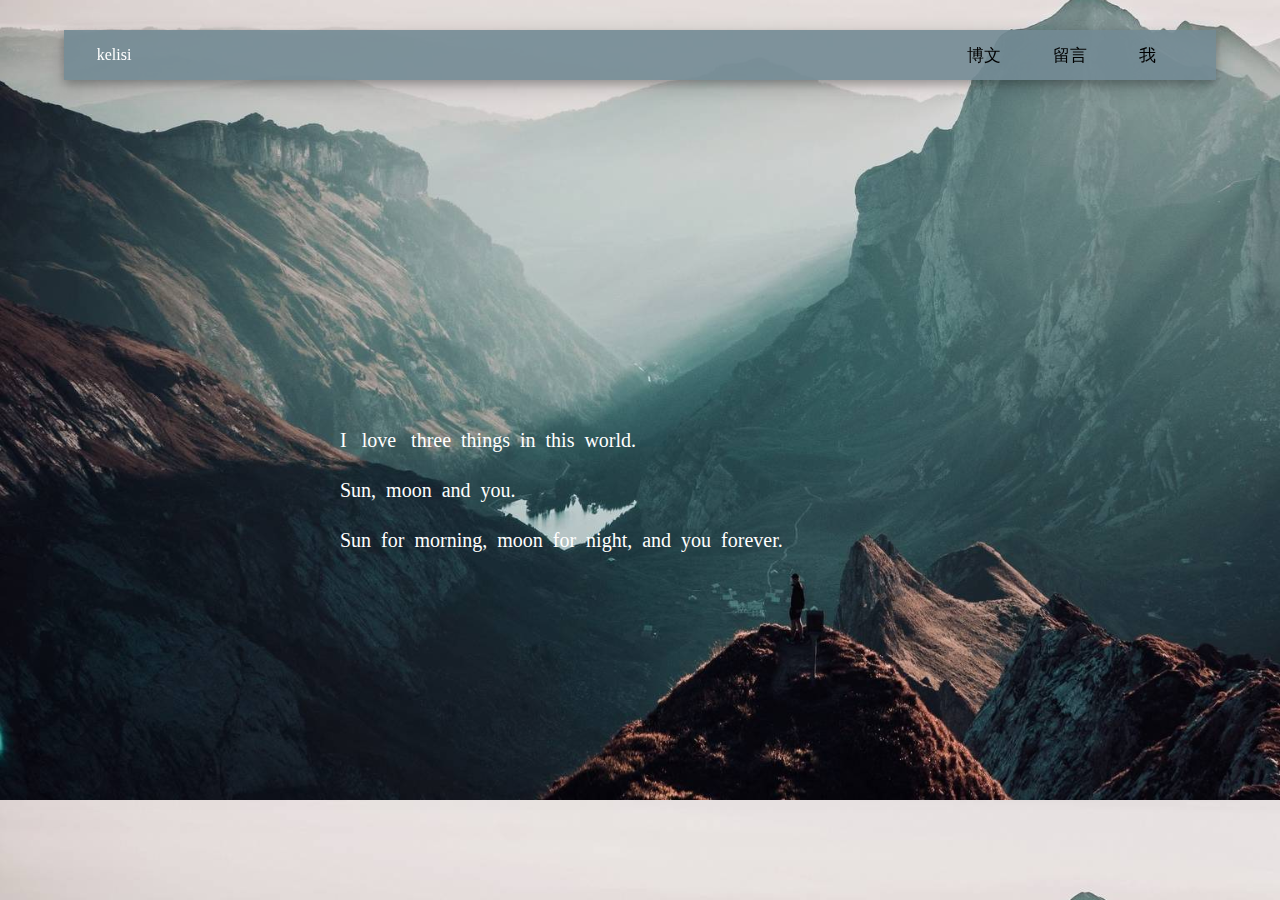
<file: index.html>
<!DOCTYPE html>
<html lang="en">

<head>
    <meta charset="UTF-8">
    <meta http-equiv="X-UA-Compatible" content="IE=edge">
    <meta name="viewport" content="width=device-width, initial-scale=1.0">
    <title>home</title>
    <link rel="stylesheet" href="./css/index.css">
    </link>
    <link rel="stylesheet" href="./css/reset.css">
    </link>
    <link rel="stylesheet" href="./icontfont/iconfont.css">
    </link>
    <link rel="shortcut icon" href="./images/bitbug_favicon.ico" />
    <link rel="stylesheet" href="https://cdnjs.cloudflare.com/ajax/libs/animate.css/4.0.0/animate.min.css"/>
</head>

<body>
    <!-- 外部容器 -->
    <div class="bigout-cont">
        
        <!-- 背景容器 -->
        <div id="back-cont">
            <!-- 导航栏部分-->
                 <nav id="nav-cont">
                <!-- 导航栏左部 -->
                <div id="nav-left">
                    <span>kelisi</span>
                </div>
                <!-- 导航栏右部 -->
                <ul id="nav-right">
                    <li><a href="./textra.html" target="_self">博文</a>
                        <!-- 下划线 -->
                        <span class="text-line"></span>
                    </li>
                    <li><a href="./messbord.html" target="_self">留言</a>
                        <span class="text-line"></span>
                    </li>
                    <li><a href="./myself.html" target="_self">我</a>
                        <span class="text-line"></span>
                    </li>
                </ul>
            </nav>
           
            <!-- 欢迎词 -->
            <div id="welcome-textera">
                <span  class="animate__animated  animate__backInLeft"  >I &nbsp love &nbsp&nbspthree &nbspthings &nbspin &nbspthis &nbspworld.</span>
                <span class="animate__animated  animate__backInLeft" >Sun, &nbspmoon &nbspand &nbspyou.</span>
                <span class="animate__animated animate__backInLeft" >Sun &nbspfor &nbspmorning, &nbspmoon &nbspfor &nbspnight, &nbspand &nbspyou &nbspforever.</span>
            </div>
        </div>
        <!-- 构造容器 -->
        <div id="contruct-container">
            <!-- 三张图片 -->
            <ul id="img-container">
                <li><img src="./images/CSS3.png"><span class="plus">+</span></li>
                <li><img src="./images/HTML5.png"><span class="plus">+</span>
                    <!-- 标明 -->
                    <div class="contruct-title">
                        <span>本网站</span>
                        <span>由原生 <span style="color:skyblue;font-weight: 600;">HTML</span>+<span
                                style="color:orange;font-weight: 600;">CSS</span>+<span
                                style="color:burlywood;font-weight:600">JS</span> 强劲打造</span>
                    </div>
                </li>
                <li><img src="./images/outline-java-script.png"></li>
            </ul>

        </div>
        <!-- 魔方旋转容器 -->
        <div id="transform-container">
            <!-- 魔方放置图片容器 -->
            <ul class="transform-img">
                <li class="first-img"><img src="./images/antd-logo.67a09497.png">
                    <!-- 魔方下面介绍句 -->
                    <div class="instrduce-cont">
                        <span>最新前端强劲框架</span></span>
                    </div>
                </li>
                <li class="second-img"><img src="./images/react-logo.eeca2aab.png">
                    <div class="instrduce-cont">
                        <span>最新前端强劲框架</span></span>
                    </div>
                </li>
                <li class="third-img"><img src="./images/下载.png">
                    <div class="instrduce-cont">
                        <span>最新前端强劲框架</span></span>
                    </div>
                </li>
            </ul>

        </div>
        <!-- 底部介绍 -->
        <div id="bottom-cont">
            <!-- 博客由来 -->
            <div class="before-cont">
                <h3 class="bottom-title">博客由来</h3>
                <div class="bottom-texa">
                    <span>这是一个前端热爱学习者,为了完成老师布置的前端大作业</span>
                    <span>临时完的博客成的一个前端静态博客网站</span>
                    <span>当然,后续技术成熟后,</span>
                    <span>我也会沿用这个已经搭建好大致框架~</span>
                </div>
            </div>
            <!-- 相关链接 -->
            <ul id="after-cont">
                <li>相关链接</li>
                <li>博文</li>
                <li>旅行</li>
            </ul>
            <!-- 关于 -->
            <ul id="about-cont">
                <li>关于</li>
                <li>关于我</li>
                <li>关于博客</li>
            </ul>
            <!-- 最底部 -->
            <div id="last-bottom">
                <span>代码已托管至 Github,完全开源</span>
                <span>2018 一 2022 © gkshi</span>
                <span>蜀ICP备20221009103号</span>
            </div>
        </div>
    </div>
</body>
<script src="./js/index.js"></script>

</html>
</file>
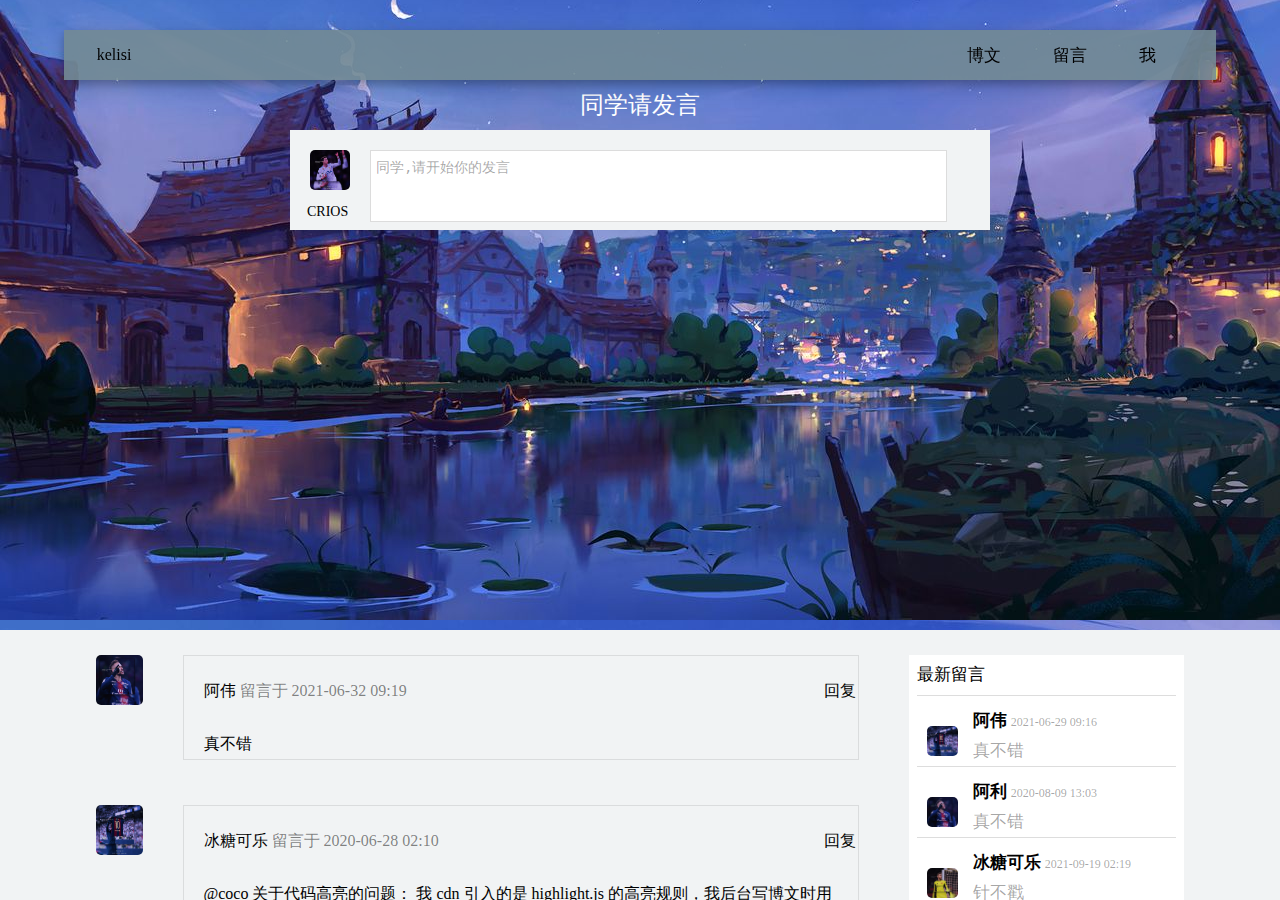
<file: messbord.html>
<!DOCTYPE html>
<html lang="en">

<head>
    <meta charset="UTF-8">
    <meta http-equiv="X-UA-Compatible" content="IE=edge">
    <meta name="viewport" content="width=device-width, initial-scale=1.0">
    <title>留言</title>
    <link rel="stylesheet" href="./css/index.css">
    </link>
    <link rel="stylesheet" href="./css/reset.css">
    </link>
    <link rel="stylesheet" href="./css/messbord.css" ></link>
    <link rel="shortcut icon" href="./images/bitbug_favicon.ico" />
</head>

<body>
    <!-- 外部容器 -->
    <div class="bigout-cont">
        <!-- 背景容器 -->
        <div id="message-cont">
            <!-- 导航栏部分-->
            <nav id="nav-cont">
                <!-- 导航栏左部 -->
                <div id="nav-left">
                    <span><a href="./index.html" target="_self">kelisi</a></span>
                </div>
                <!-- 导航栏右部 -->
                <ul id="nav-right">
                    <li><a href="./textra.html" target="_self">博文</a>
                        <!-- 下划线 -->
                        <span class="text-line"></span>
                    </li>
                    <li><a href="./messbord.html" target="_self">留言</a>
                        <span class="text-line"></span>
                    </li>
                    <li><a href="./myself.html" target="_self">我</a>
                        <span class="text-line"></span>
                    </li>
                </ul>
            </nav>
            <!-- 留言输入-->
            <div id="bord-cont">
                <!-- 标题 -->
                <div class="bord-title">
                    <h3>同学请发言</h3>
                </div>
                <!-- 留言框 -->
                <div class="bord-bottom">
                    <!-- 留言框左部 -->
                    <div class="bottom-left">
                        <span><img src="./images/4.jpg"></span>
                        <span>CRIOS</span></span>
                    </div>
                    <!-- 留言框右部 -->
                    <div class="bottom-right">
                        <textarea placeholder="同学,请开始你的发言" class="tera"></textarea>
                        <!-- 发布按钮 -->
                      <div class="submit">
                        <span class="clicksubmit">发布</span>
                      </div>
                    </div>
                    
                </div>
            </div>
        </div>
        <!-- 留言区外部容器 -->
        <div id="world-mess">
            <!-- 内部容器 -->
            <div id="inner-mess">
                <!-- 留言框 -->
                <div class="inner-left">
                    <!-- 第一个留言框 -->
                    <div class="every-mess">
                        <!-- 左部头像 -->
                        <div class="left-img">
                            <span><img src="./images/1.jpg" alt="头像"></span>
                        </div>
                        <!-- 右部留言板 -->
                        <div class="right-mess">
                            <!-- 上方 -->
                            <ul class="ul-cont">
                                <li>
                                <span>阿伟</span>
                                <span>留言于 2021-06-32 09:19</span>
                                </li>
                                <li>
                                    <span>回复</span>
                                </li>
                            </ul>
                            <!-- 下方 -->
                            <div class="bootom-ul">
                                <span>真不错</span>
                            </div>
                        </div>
                    </div>
                     <!-- 第2个留言框 -->
                     <div class="every-mess">
                        <!-- 左部头像 -->
                        <div class="left-img">
                            <span><img src="./images/6.jpg" alt="头像"></span>
                        </div>
                        <!-- 右部留言板 -->
                        <div class="right-mess">
                            <!-- 上方 -->
                            <ul class="ul-cont">
                                <li>
                                <span>冰糖可乐</span>
                                <span>留言于 2020-06-28 02:10</span>
                                </li>
                                <li>
                                    <span>回复</span></span>
                                </li>
                            </ul>
                            <!-- 下方 -->
                            <div class="bootom-ul">
                                <span>@coco 关于代码高亮的问题： 我 cdn 引入的是 highlight.js 的高亮规则，我后台写博文时用的 markdown 组件(mavonEditor)它也是支持生成带高亮规则类名的 html 模板，所以在前台展示的时会生效高亮效果。😄，你的没有高亮我估计是你的代码片段元素没有相应的类名。(可以审查一下我的博文的代码片段的元素的类名，都是 hljs-xxx 这样的)</span>
                            </div>
                        </div>
                    </div>
                </div>
                <!-- 最新留言 -->
                <div class="new-mess">
                    <!-- 标题 -->
                    <div class="new-title">
                        <span>最新留言</span>
                    </div>
                    <!-- 留言 -->
                    <div class="title-bottom">
                        <!-- 头像 -->
                        <div class="bottom-left">
                            <img src="./images/6.jpg" alt="头像">
                        </div>
                        <!-- 评论 -->
                        <ul class="right-bot">
                            <li>
                                <span>阿伟</span>
                                <span>2021-06-29 09:16</span>
                            </li>
                            <li>真不错</li>
                        </ul>
                    </div>
                    <!-- 留言 -->
                    <div class="title-bottom">
                        <!-- 头像 -->
                        <div class="bottom-left">
                            <img src="./images/1.jpg" alt="头像">
                        </div>
                        <!-- 评论 -->
                        <ul class="right-bot">
                            <li>
                                <span>阿利</span>
                                <span>2020-08-09 13:03</span>
                            </li>
                            <li>真不错</li>
                        </ul>
                    </div>
                    <!-- 留言3 -->
                    <div class="title-bottom">
                        <!-- 头像 -->
                        <div class="bottom-left">
                            <img src="./images/2.jpg" alt="头像">
                        </div>
                        <!-- 评论 -->
                        <ul class="right-bot">
                            <li>
                                <span>冰糖可乐</span>
                                <span>2021-09-19 02:19</span>
                            </li>
                            <li>针不戳</li>
                        </ul>
                    </div>
                    <!-- 留言4 -->
                    <div class="title-bottom">
                        <!-- 头像 -->
                        <div class="bottom-left">
                            <img src="./images/6.jpg" alt="头像">
                        </div>
                        <!-- 评论 -->
                        <ul class="right-bot">
                            <li>
                                <span>Fals</span>
                                <span>2022-09-03 16:16</span>
                            </li>
                            <li>nice</li>
                        </ul>
                    </div>
                </div>
            </div>
        </div>
        <!-- 底部介绍 -->
        <div id="bottom-cont">
            <!-- 博客由来 -->
            <div class="before-cont">
                <h3 class="bottom-title">博客由来</h3>
                <div class="bottom-texa">
                    <span>这是一个前端热爱学习者,为了完成老师布置的前端大作业</span>
                    <span>临时完的博客成的一个前端静态博客网站</span>
                    <span>当然,后续技术成熟后,</span>
                    <span>我也会沿用这个已经搭建好大致框架~</span>
                </div>
            </div>
            <!-- 相关链接 -->
            <ul id="after-cont">
                <li>相关链接</li>
                <li>博文</li>
                <li>旅行</li>
            </ul>
            <!-- 关于 -->
            <ul id="about-cont">
                <li>关于</li>
                <li>关于我</li>
                <li>关于博客</li>
            </ul>
            <!--最底部 -->
            <div id="last-bottom">
                <span>代码已托管至 Github,完全开源</span>
                <span>2018 一 2022 © gkshi</span>
                <span>蜀ICP备20221009103号</span>
            </div>
        </div>
    </div>
</body>
<script src="./js/index.js"></script>
<script src="./js/messbord.js"></script>
</html>
</file>
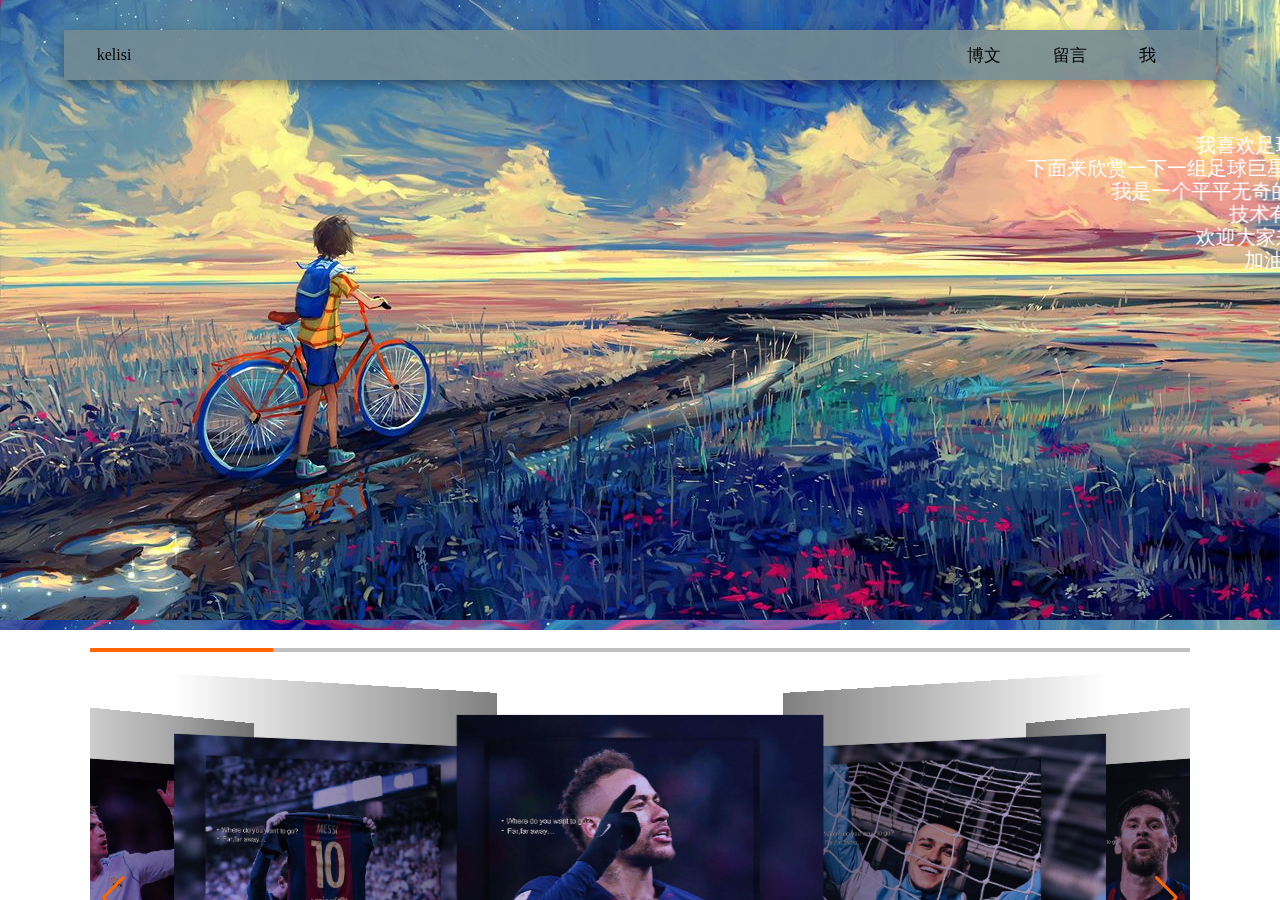
<file: myself.html>
<!DOCTYPE html>
<html lang="en">

<head>
    <meta charset="UTF-8">
    <meta http-equiv="X-UA-Compatible" content="IE=edge">
    <meta name="viewport" content="width=device-width, initial-scale=1.0">
    <title>我</title>
    <link rel="stylesheet" href="./css/index.css">
    </link>
    <link rel="stylesheet" href="./css/reset.css">
    </link>
    <link rel="stylesheet" href="./css/messbord.css">
    </link>
    <link rel="stylesheet" href="./css/myself.css">
    </link>
    <link rel="stylesheet" href="./css/swiper-bundle.min.css">
    </link>
    <link rel="shortcut icon" href="./images/bitbug_favicon.ico" />

</head>

<body>
    <!-- 外部容器 -->
    <div class="bigout-cont">
        <!-- 背景容器 -->
        <div id="myself-cont">
            <!-- 导航栏部分-->
            <nav id="nav-cont">
                <!-- 导航栏左部 -->
                <div id="nav-left">
                    <span><a href="./index.html" target="_self">kelisi</a></span>
                </div>
                <!-- 导航栏右部 -->
                <ul id="nav-right">
                    <li><a href="./textra.html" target="_self">博文</a>
                        <!-- 下划线 -->
                        <span class="text-line"></span>
                    </li>
                    <li><a href="./messbord.html" target="_self">留言</a>
                        <span class="text-line"></span>
                    </li>
                    <li><a href="./myself.html" target="_self">我</a>
                        <span class="text-line"></span>
                    </li>
                </ul>
            </nav>
            <!-- 弹幕 -->
            <div id="scrool-font">
            <marquee  scrollamount="10">我喜欢足球</marquee></marquee>
            <marquee scrollamount="30">下面来欣赏一下一组足球巨星吧</marquee>
            <marquee scrollamount="20" hspace="10">我是一个平平无奇的前端学习者</marquee>
            <marquee scrolldelay="30">技术有限，还在不断努力学习中</marquee>
            <marquee loop="2" scrollamount="10">欢迎大家来到这里</marquee>
            <marquee scrolldelay="200" scrollamount="10" >加油 努力干</marquee>
            </div>
            

        </div>
        <!-- 轮播图 -->
        <div class="swiper">
            <div class="swiper-wrapper">
                <div class="swiper-slide">
                    <div class="swiper-zoom-container"><img src="./images/1.jpg"></div>
                </div>
                <div class="swiper-slide">
                    <div class="swiper-zoom-container"><img src="./images/3.jpg"></div>
                </div>
                <div class="swiper-slide">
                    <div class="swiper-zoom-container"><img src="./images/5.jpg"></div>
                </div>
                <div class="swiper-slide">
                    <div class="swiper-zoom-container"><img src="./images/2.jpg"></div>
                </div>
                <div class="swiper-slide">
                    <div class="swiper-zoom-container"><img src="./images/4.jpg"></div>
                </div>
                <div class="swiper-slide">
                    <div class="swiper-zoom-container"><img src="./images/6.jpg"></div>
                </div>
            </div>
            <!-- 如果需要分页器 -->
            <div class="swiper-pagination"></div>

            <!-- 如果需要导航按钮 -->
            <div class="swiper-button-prev  swiper-button-white"></div>
            <div class="swiper-button-next"></div>

            <!-- 如果需要滚动条 -->
            <div class="swiper-scrollbar"></div>
        </div>

        <!-- 底部介绍 -->
        <div id="bottom-cont">
            <!-- 博客由来 -->
            <div class="before-cont">
                <h3 class="bottom-title">博客由来</h3>
                <div class="bottom-texa">
                    <span>这是一个前端热爱学习者,为了完成老师布置的前端大作业</span>
                    <span>临时完的博客成的一个前端静态博客网站</span>
                    <span>当然,后续技术成熟后,</span>
                    <span>我也会沿用这个已经搭建好大致框架~</span>
                </div>
            </div>
            <!-- 相关链接 -->
            <ul id="after-cont">
                <li>相关链接</li>
                <li>博文</li>
                <li>旅行</li>
            </ul>
            <!-- 关于 -->
            <ul id="about-cont">
                <li>关于</li>
                <li>关于我</li>
                <li>关于博客</li>
            </ul>
            <!--最底部 -->
            <div id="last-bottom">
                <span>代码已托管至 Github,完全开源</span>
                <span>2018 一 2022 © gkshi</span>
                <span>蜀ICP备20221009103号</span>
            </div>
        </div>
    </div>
</body>
<script src="./js/swiper-bundle.min.js"></script>
<script>
    var mySwiper = new Swiper('.swiper', {
        direction: 'horizontal', // 垂直切换选项
        loop: true, // 循环模式选项
        grabCursor: true,
        zoom: true, //开启缩放功能
        /*  updateOnImagesReady : true,
         updateOnWindowResize: true, */
        speed: 300,
        // 自动切换
        autoplay: {
            delay: 1500,
            disableOnInteraction: false,
        },
        // 视差效果
        parallax: 'true',
        effect: 'coverflow',
        slidesPerView: 3,
        centeredSlides: true,
        coverflowEffect: {
            rotate: 10,
            stretch: 10,
            depth: 100,
            modifier: 2,
            slideShadows: true,
        },
        /* rewind:true, */
        centeredSlides: true,
        centeredSlidesBounds: true,
        // 如果需要分页器
        pagination: {
            el: '.swiper-pagination',
            type: 'progressbar',
        },

        // 如果需要前进后退按钮
        navigation: {
            nextEl: '.swiper-button-next',
            prevEl: '.swiper-button-prev',
        },

    })


</script>
<script src="./js/index.js"></script>
</html>
</file>
<file: css/index.css>
*{
    margin:0;
    padding: 0;
}
body{
 /* overflow-y: auto;  */   
 overflow-x: hidden;
 font-family: '微软雅黑';
}
/* 改变默认滚动条 */
/* 滚动条样式 */
::-webkit-scrollbar {
    width: 7px;
    height: 1px;
}

/*  //滑块 */
::-webkit-scrollbar-thumb {
    background-color: orange;
}

/*  //轨道部分 */
::-webkit-scrollbar-track {
    background-color: skyblue;
}
/* 外部容器 */
.bigout-cont{
    width:100vw;
    height:100vh;
    overflow: auto;
}
/* 背景容器 */
#back-cont{
    width:100vw;
    height:100vh;
    background: url(../images/cover.jpg);
    background-size:cover;
    background-position: 0 -100px;
    overflow: hidden;
    
}
/* 导航栏部分 */
  #nav-cont{
    width:90%;
    height:50px;
    background-color: rgba(114, 138, 148, 0.903);
    margin:0 auto;
    position:fixed;
    top:30px;
    left:5vw;
    color:rgb(255, 255, 255);
   z-index: 1111;
    /* 阴影 */
    box-shadow: 0 4px 8px 0 rgba(0, 0, 0, 0.2), 0 6px 20px 0 rgba(0, 0, 0, 0.19);
}
/*  导航栏左部*/
#nav-cont #nav-left{
    float: left;
    width:100px;
    height:50px;
    line-height: 50px;
    text-align: center;
}
/* 导航栏右部  */
#nav-cont #nav-right{
    float:right;
    width:250px;
    height:50px;
    display: flex;
    line-height: 50px;
}
#nav-right li{
    width:auto;
    height:50px;
    margin-right:50px;
    position: relative;
    padding: 1px 1px;
    font-size: 17px;
}
#nav-right li .text-line{
    position: absolute;
    display: block;
    width:0px;
    height:3px;
    top:43px;
    transition: width .3s;
    background-color: aliceblue;
    opacity: 0;
}
#nav-right li:hover{
    cursor: pointer;
}
#nav-right li a,
#nav-left span a
{
    text-decoration: none;
    color:black;
}

#nav-right li:hover .text-line{
    opacity: 1;
    width:100%;
    
}
/* 欢迎词 */
#welcome-textera{
    width:600px;
    height:300px;
    margin:430px auto;
  /*   background-color: aqua; */
}
#welcome-textera span{
    display: block;
    width:100%;
    height:50px;
    font-family: '仿宋';
    color:white;
    font-size: 20px;
    animation-name:backInLeft ;
    animation-duration: 3.6s;
}
/* 构造容器 */
#contruct-container{
    width:100vw;
    height:500px;
    /* background-color: antiquewhite; */
    position: relative;
}
#contruct-container  #img-container{
    width:70%;
    height:300px;
    position: absolute;
    left:15vw;
    top:100px;
    display: flex;
    justify-content: space-between;
}
/* 三张图片 */
#img-container li{
    width:200px;
    height:200px;
    margin-right:50px;
   /*  background-color: orange; */
    position: relative;
}
#img-container li img{
    width:100%;
    height:100%;
    /* font-size: 30px; */
}
#img-container li .plus{
    font-size: 50px;
    font-weight: 700;
    position: relative;
    left:18vw;
    top:-130px;
}
/*标明  */
.contruct-title{
    width:400px;
    height:40px;
    line-height: 40px;
    text-align: center;
    /* background-color: orange; */
    position: absolute;
    top:250px;
    left:-90px;
    font-family: '宋体';
    font-size: 20px;
}
/*  魔方旋转容器*/
#transform-container{
    width:100vw;
    height:400px;
    background-color:rgba(52, 58, 64, 0.78);
    position: relative;
    
}
#transform-container .transform-img{
    width:200px;
    height:200px;
    position: relative;
    left:42%;
    top:100px;
    /* 设置3d变形效果 */
    transform-style: preserve-3d;
    /* transform: rotateX(180deg); */
    animation: trans 6s  linear infinite forwards;
   /*  background-color: aqua; */
    animation-play-state: running;
    /* transform: rotateY(60deg); */
}
.transform-img li{
    width: 150px;
    height:150px;
    position: absolute;
    /* left:30%; */
    
}
.transform-img li img{
    width:100%;
    height:100%;
}
.first-img{
    transform: rotateY(-120deg)  ;
    backface-visibility: hidden; 
     left:-34px;
   /*  opacity: 0; */
}
.second-img{
    z-index: 111;
    transform: translateZ(75px) ;
    backface-visibility: hidden;
   /*  opacity: 0; */
}
.third-img{
    transform: rotateY(120deg) ;
    backface-visibility: hidden;
    left:36px;
}
/* 定义旋转容器关键帧 */
@keyframes trans {
    from {
        transform: rotateY(0deg);
      }

      to {
        transform: rotateY(360deg);
      }
}
/*  魔方下面介绍句*/
.instrduce-cont{
    width:300px;
    height:60px;
    position: absolute;
    left:-77px;
    color:white;
    /* background-color: aqua; */
    line-height: 60px;
    text-align: center;
    top:160px;
}
/* 底部介绍 */
#bottom-cont{
    width:100vw;
    height:270px;
    background-color: rgb(52,58,64);
    /* 网格布局 */
    display: grid;
    /* 一共2行3列 */
    grid-template-columns: 1.7fr 1fr 1fr;
    grid-template-rows: 1fr 1fr;
    justify-items: center;
    align-items: center;
}
/* 博客由来 */
.before-cont{
  /*   background-color: antiquewhite; */
    height:150px;
}
.before-cont .bottom-title{
    font-size: 15px;
    color:rgba(255, 255, 255, 0.529);
    margin-bottom:20px;
    margin-top:20px;
}
.bottom-texa{
    color: rgba(255, 255, 255, 0.378);
    display: flex;
    flex-direction: column;
}
.bottom-texa span{
    height:23px;
    display: block;

}
/* 相关链接 */
/*   关于 */
#after-cont,
#about-cont
{
  /*   background-color: orange; */
    width:100px;
    height: 80px;
    display: flex;
    flex-direction: column;
    justify-content: center;
}
#after-cont li,
#about-cont li
{
    height:20px;
    color: rgba(255, 255, 255, 0.529);
    transition: color 1s;
    margin-bottom:15px;
}
#after-cont li:hover,
#about-cont li:hover
{
cursor: pointer;
color: white;
}
/* 最底部 */
#last-bottom{
    width: 300px;
    height:100px;
    display: flex;
    flex-direction: column;
    position: relative;
    left:27vw;
    align-items: center;
}
#last-bottom span{
    display: block;
    height:33px;
    line-height: 33px;
    color: rgba(255, 255, 255, 0.654);
}
#last-bottom span:last-child{
    color:rgba(255, 255, 255, 0.217);
}
</file>
<file: icontfont/iconfont.css>
@font-face {
  font-family: "iconfont"; /* Project id 3693016 */
  src: url('iconfont.woff2?t=1665290268093') format('woff2'),
       url('iconfont.woff?t=1665290268093') format('woff'),
       url('iconfont.ttf?t=1665290268093') format('truetype');
}

.iconfont {
  font-family: "iconfont" !important;
  font-size: 16px;
  font-style: normal;
  -webkit-font-smoothing: antialiased;
  -moz-osx-font-smoothing: grayscale;
}

.icon-CSS:before {
  content: "\e705";
}

.icon-HTML:before {
  content: "\e706";
}

.icon-outline-java-script:before {
  content: "\e704";
}
</file>
<file: css/messbord.css>
#message-cont{
    width:100vw;
    height:70vh;
    background: url(../images/backgr.jpg);
    background-size:cover;
    background-position: 0 -100px;
    overflow: hidden;
}
/*  留言输入*/
#bord-cont{
    width:700px;
    height:200px;
    /* background-color: antiquewhite; */
    margin:0 auto;
    margin-top:80px;

}
.bord-title{
    width:100%;
    height:50px;
   /*  background-color: aqua; */
    text-align: center;
    line-height: 50px;
    font-size: 24px;
    color:white;
}
/* 留言框  */
.bord-bottom{
    width:700px;
    height:100px;
    overflow: hidden;
    background-color: rgb(241,243,244);
    display: flex;
}
/* 留言框左部 */
.bottom-left{
    height:85%;
    width:300px;
    display: flex;
    flex-direction: column;
    margin-top:20px;
}
.bottom-left span{
    display: block;
    font-size: 14px;
}
.bottom-left span:first-child{
    width:40px;
    height:40px;
    margin:0 auto;
    margin-bottom:15px;
    margin-left:10px;
}
.bottom-left span:last-child{
    display: block;
    width: 70px;
    height:40px;
    margin-left:7px;
}
.bottom-left span:last-child:hover{
    cursor: pointer;
}
.bottom-left span:first-child img{
    width:100%;
    height:100%;
    border-radius: 5px;
}
/*  留言框右部*/
.bottom-right{
    width:570px;
    height:80%;
    margin-left: 20px;
    /* background-color: aqua; */
}
.bottom-right textarea{
    width:100%;
    height:80%;
    outline: none;
    border: 1px solid rgba(0, 0, 0, 0.136);
    margin-top:20px;
    resize: none;
    padding-left: 5px;
    padding-top: 6px;
  
}
.bottom-right textarea::placeholder{
    color:rgba(0, 0, 0, 0.351);
    font-size: 14px;
    padding-top: 2px;
}
.submit{
    width:60px;
    height: 30px;
    text-align: center;
    line-height: 30px;
    background-color: skyblue;
    margin-top:6px
}
.submit:hover{
    cursor: pointer;
    background-color: orange;
}
.submit span{
    font-size: 13px;
}
/* 留言区外部容器 */
#world-mess{
    width:100vw;
    height:auto;
    background-color: rgb(241,243,244);
}
/* 内部容器 */
#inner-mess{
    width:85vw;
    height:auto;
    background-color: rgb(241,243,244);
    margin:0 auto;
    display: flex;
}
 /* 留言框  */
.inner-left{
    width:65vw;
    height:auto;
    /* background-color: orange; */
    display: flex;
    flex-direction: column;
    margin-right:50px;
}
/* 每一个留言框 */
.every-mess{
    width:100%;
    height:max-content;
    /* min-height:130px; */
    /* background-color: orange; */
    display: flex;
    margin-bottom: 20px;
    margin-top:20px;
}
/* 左部头像 */
.left-img{
   width:50px;
   height:50px; 
   margin-top: 5px;
   margin-right:40px;
}
.left-img span{
    display: inline-block;
    width: 100%;
    height:100%;
}
.left-img span img{
    width:100%;
    height:100%;
    border-radius: 5px;
}
/* 右部留言板 */
.right-mess{
    width:95%;
    height:auto;
   /*  background-color: aqua; */
    margin-top:5px;
    border:1px solid rgba(0, 0, 0, 0.095);
}
/*  上方*/
.ul-cont{
    width: 100%;
    height:auto;
    min-height: 70px;
    display: flex;
   /*  background-color: orange; */
    align-items: center;
    margin-bottom:3px;

}
.ul-cont li:first-child{
    width:92%;
    margin-left:20px;
}
.ul-cont li:first-child span:last-child{
    color:rgba(0, 0, 0, 0.483);
}
/* 下方 */
.bootom-ul{
    width:95%;
    padding-left: 20px;
    height:auto;
    line-height: 30px;
    min-height:30px;
   /*  background-color: orange; */
    display: flex;
    align-items: center;
    font-size: 16px;
}
/*最新留言  */
.new-mess{
    width:300px;
    height:350px;
    background-color: white;
    margin-top:25px;
}
/* 标题 */
.new-title{
    width:94%;
    height:40px;
    line-height: 40px;
    margin:0 auto;
    font-size: 17px;
    border-bottom: 1px solid rgba(0, 0, 0, 0.133);
}
/*  留言 */
.title-bottom{
    width:94%;
    height:60px;
    margin:0 auto;
    display: flex;
    margin-top:10px;
    border-bottom: 1px solid rgba(0, 0, 0, 0.133);
}
.bottom-left{
    width:35px;
    height:30px;
   /*  background-color: aquamarine; */
    margin-right:15px;
    margin-left:10px;
}
.bottom-left img{
    width:100%;
    height:100%;
    border-radius: 5px;
}
.right-bot{
    width:90%;
    height:100%;
  /*   background-color: beige; */
    display: flex;
    flex-direction: column;
    justify-content: center;
}
.right-bot li{
    height:50%;
    width: 100%;
    line-height: 30px;
}
.right-bot li:first-child span:first-child{
    font-weight: 600;
    font-size: 17px;
}
.right-bot li:first-child span:last-child{
    font-size: 12px;
    color: rgba(0, 0, 0, 0.359);
}
.right-bot li:last-child{
    color:rgba(0, 0, 0, 0.359);
    font-size: 17px;
}
</file>
<file: css/myself.css>
/* 弹幕 */
#scrool-font{
    width:100%;
    height:300px;
    /* background-color: antiquewhite; */
    position: relative;
    top:15vh;
}
#scrool-font marquee{
    color:#ffffff;
    font-size: 20px;
}
/* 轮播图 */
#myself-cont{
    width:100vw;
    height:70vh;
    background: url(../images/my.jpg);
    background-size:cover;
    background-position: 0 -100px;
    overflow: hidden;
}
.swiper{
    width:1100px;
    height:500px;
    margin-top:2vh;
    margin-bottom: 2vh;
    --swiper-theme-color: #ff6600;
}
.swiper-slide{
    width:500px;
    height:400px;
}
.swiper-slide img{
    width:100%;
    height:100%;
}
</file>
